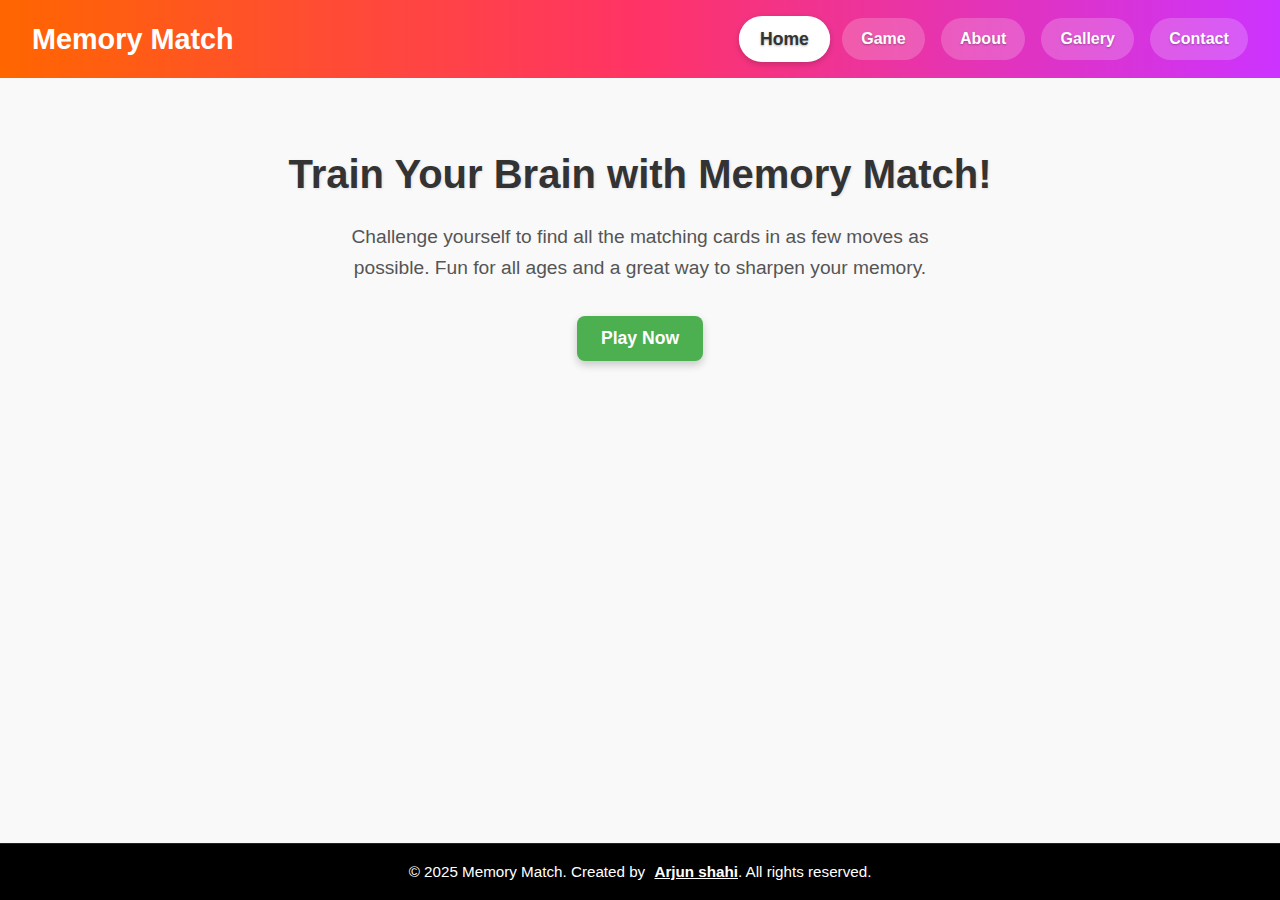
<file: index.html>
<!DOCTYPE html>
<html lang="en">
<head>
  <meta charset="UTF-8" />
  <meta name="viewport" content="width=device-width, initial-scale=1.0"/>
  <title>Memory Match - Home</title>
  <link rel="stylesheet" href="style.css" />
  <style>
    body {
      margin: 0;
      font-family: 'Segoe UI', Tahoma, Geneva, Verdana, sans-serif;
      background-color: #f9f9f9;
      display: flex;
      flex-direction: column;
      min-height: 100vh;
    }

    header {
      background: linear-gradient(to right, #ff6600, #ff3366, #cc33ff); /* Based on your image */
      padding: 1rem 0;
    }

    nav {
      display: flex;
      justify-content: space-between;
      align-items: center;
      padding: 0 2rem;
    }

    h1 {
      color: white;
      font-size: 2rem;
      font-weight: bold;
    }

    .nav-links {
      display: flex;
      gap: 1rem;
    }

    .nav-link {
      background-color: rgba(255, 255, 255, 0.2);
      padding: 0.5rem 1.2rem;
      color: white;
      border-radius: 25px;
      text-decoration: none;
      font-weight: bold;
      transition: background-color 0.3s ease, color 0.3s ease;
    }

    .nav-link:hover {
      background-color: rgba(255, 255, 255, 0.4);
    }

    .nav-link.active {
      background-color: white;
      color: #333;
      box-shadow: 0 2px 6px rgba(0,0,0,0.2);
    }

    .main-content {
      text-align: center;
      padding: 4rem 2rem;
      flex-grow: 1;
    }

    .main-content h2 {
      font-size: 2.5rem;
      margin-bottom: 1rem;
      color: #333;
      text-shadow: 1px 1px 3px rgba(0, 0, 0, 0.1);
    }

    .main-content p {
      font-size: 1.2rem;
      color: #555;
      max-width: 600px;
      margin: 0 auto 2rem auto;
    }

    .play-btn {
      background-color: #4CAF50;
      color: white;
      padding: 0.75rem 1.5rem;
      font-size: 1.1rem;
      border: none;
      border-radius: 8px;
      cursor: pointer;
      transition: background-color 0.3s ease;
      box-shadow: 0 4px 8px rgba(0,0,0,0.2);
    }

    .play-btn:hover {
      background-color: #45a049;
    }

    footer {
      background-color: #000;
      color: white;
      text-align: center;
      padding: 1rem;
      font-size: 0.95rem;
      border-top: 1px solid #222;
    }

    footer a {
      color: #fff;
      font-weight: bold;
      text-decoration: underline;
      margin-left: 5px;
    }

    footer a:hover {
      color: #ff4081;
    }
  </style>
</head>
<body>

  <!-- Header -->
  <header>
    <nav>
      <h1>Memory Match</h1>
      <div class="nav-links">
        <a href="index.html" class="nav-link active">Home</a>
        <a href="game.html" class="nav-link">Game</a>
        <a href="about.html" class="nav-link">About</a>
        <a href="gallery.html" class="nav-link">Gallery</a>
        <a href="contact.html" class="nav-link">Contact</a>
      </div>
    </nav>
  </header>

  <!-- Main Content -->
  <div class="main-content">
    <h2>Train Your Brain with Memory Match!</h2>
    <p>Challenge yourself to find all the matching cards in as few moves as possible. Fun for all ages and a great way to sharpen your memory.</p>
    <a href="game.html">
      <button class="play-btn">Play Now</button>
    </a>
  </div>

  <footer>
    &copy; 2025 Memory Match. Created by <a href="#">Arjun shahi</a>. All rights reserved.
  </footer>

</body>
</html>
</file>
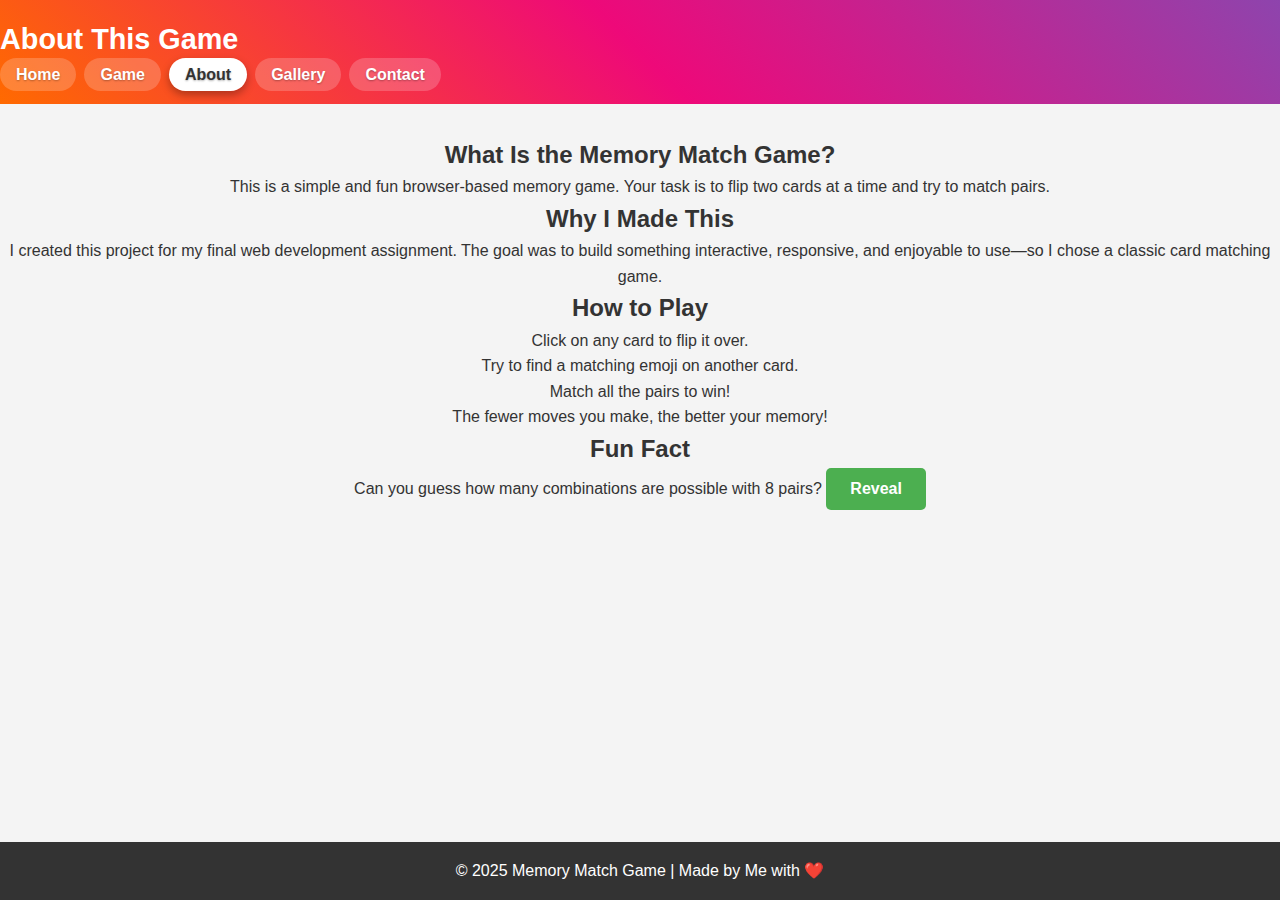
<file: about.html>
<!DOCTYPE html>
<html lang="en">
<head>
  <meta charset="UTF-8" />
  <meta name="viewport" content="width=device-width, initial-scale=1.0"/>
  <title>About - Memory Match Game</title>
  <link rel="stylesheet" href="style.css" />
</head>
<body>
  <header>
    <h1>About This Game</h1>
    <nav>
      <ul>
        <li><a href="index.html">Home</a></li>
        <li><a href="game.html">Game</a></li>
        <li><a href="about.html" class="active">About</a></li>
        <li><a href="gallery.html">Gallery</a></li>
        <li><a href="contact.html">Contact</a></li>
      </ul>
    </nav>
  </header>

  <main>
    <section>
      <h2>What Is the Memory Match Game?</h2>
      <p>
        This is a simple and fun browser-based memory game. Your task is to flip two cards at a time and try to match pairs.
      </p>
    </section>

    <section>
      <h2>Why I Made This</h2>
      <p>
        I created this project for my final web development assignment. The goal was to build something interactive, responsive, and enjoyable to use—so I chose a classic card matching game.
      </p>
    </section>

    <section>
      <h2>How to Play</h2>
      <ul>
        <li>Click on any card to flip it over.</li>
        <li>Try to find a matching emoji on another card.</li>
        <li>Match all the pairs to win!</li>
        <li>The fewer moves you make, the better your memory!</li>
      </ul>
    </section>

    <section>
      <h2>Fun Fact</h2>
      <p id="fun-fact">Can you guess how many combinations are possible with 8 pairs? <button id="reveal-btn">Reveal</button></p>
      <p id="fact-answer" style="display:none;">There are <strong>16! / (2!^8)</strong> = 10,395,360 combinations!</p>
    </section>
  </main>

  <footer>
    <p>&copy; 2025 Memory Match Game | Made by Me with ❤️</p>
  </footer>

  <script>
    document.getElementById("reveal-btn").addEventListener("click", () => {
      const answer = document.getElementById("fact-answer");
      answer.style.display = "block";
    });
  </script>
</body>
</html>
</file>
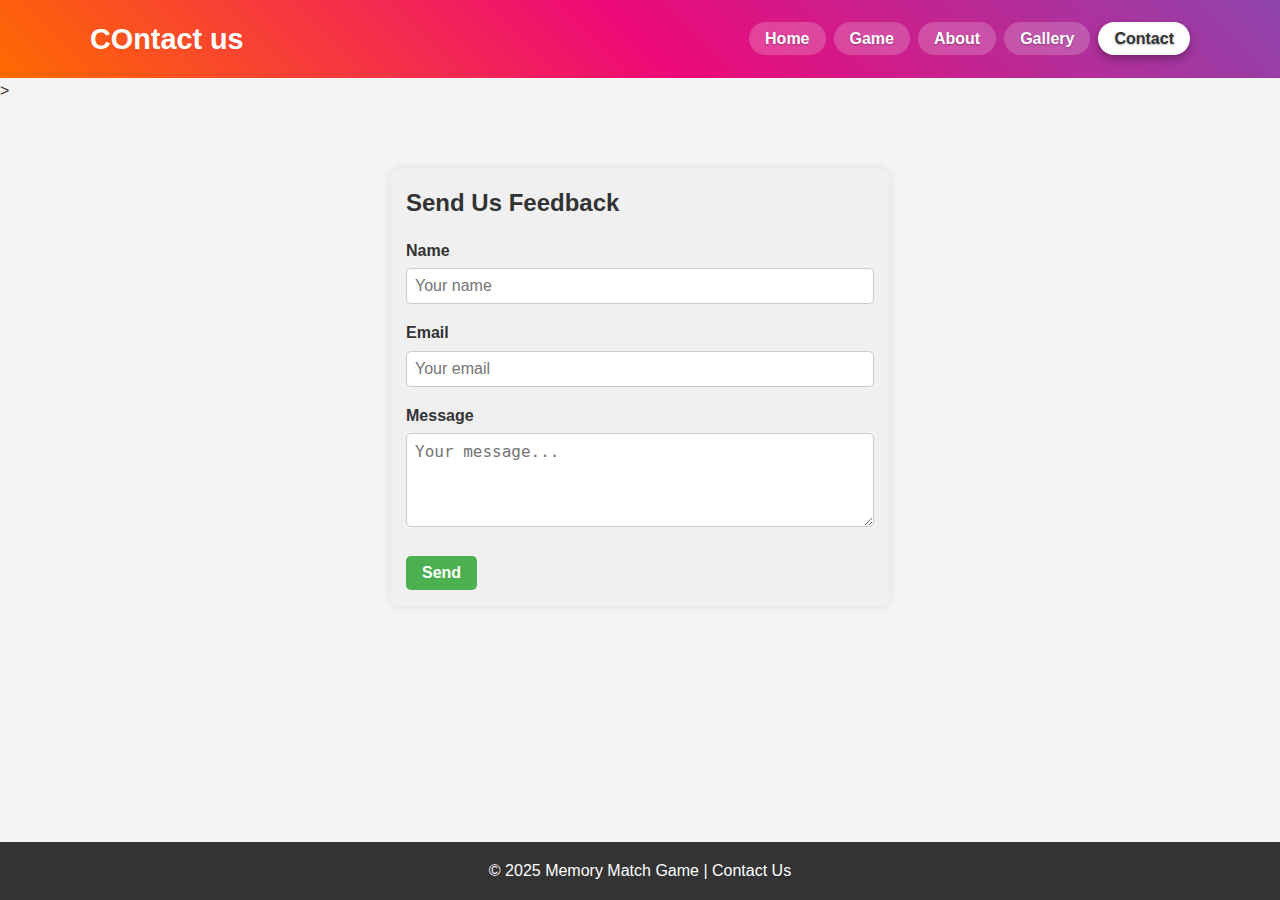
<file: contact.html>
<!DOCTYPE html>
<html lang="en">
<head>
  <meta charset="UTF-8" />
  <meta name="viewport" content="width=device-width, initial-scale=1.0"/>
  <title>Contact - Memory Match Game</title>
  <link rel="stylesheet" href="style.css" />
  <style>
    .form-container {
      max-width: 500px;
      margin: 2rem auto;
      padding: 1rem;
      background-color: #f0f0f0;
      border-radius: 10px;
    }

    label {
      display: block;
      margin-top: 1rem;
    }

    input, textarea {
      width: 100%;
      padding: 0.5rem;
      margin-top: 0.3rem;
      border: 1px solid #ccc;
      border-radius: 5px;
    }

    button {
      margin-top: 1rem;
      padding: 0.5rem 1rem;
      background-color: #4CAF50;
      color: white;
      border: none;
      border-radius: 5px;
      cursor: pointer;
    }

    button:hover {
      background-color: #45a049;
    }

    .error {
      color: red;
      font-size: 0.9rem;
    }

    .success {
      color: green;
      margin-top: 1rem;
    }
  </style>
</head>
<body>
  <header>
  <div class="container">
    <h1>COntact us</h1>
    <button class="nav-toggle" aria-label="Toggle menu">☰</button>
    <nav>
      <ul>
        <li><a href="index.html" >Home</a></li>
        <li><a href="game.html">Game</a></li>
        <li><a href="about.html">About</a></li>
        <li><a href="gallery.html">Gallery</a></li>
        <li><a href="contact.html" class="active">Contact</a></li>
      </ul>
    </nav>
  </div>
</header>
<script>
  // menu toggle
  document.querySelector('.nav-toggle').addEventListener('click', () => {
    document.querySelector('nav').classList.toggle('open');
  });
</script>
>

  <main>
    <div class="form-container">
      <h2>Send Us Feedback</h2>
      <form id="contactForm">
        <label for="name">Name</label>
        <input type="text" id="name" placeholder="Your name" required />

        <label for="email">Email</label>
        <input type="email" id="email" placeholder="Your email" required />

        <label for="message">Message</label>
        <textarea id="message" rows="4" placeholder="Your message..." required></textarea>

        <p class="error" id="errorMsg"></p>
        <p class="success" id="successMsg" style="display:none;">Thanks! Your message was sent. ✅</p>

        <button type="submit">Send</button>
      </form>
    </div>
  </main>

  <footer>
    <p>&copy; 2025 Memory Match Game | Contact Us</p>
  </footer>

  <script>
    const form = document.getElementById('contactForm');
    const errorMsg = document.getElementById('errorMsg');
    const successMsg = document.getElementById('successMsg');

    form.addEventListener('submit', function(e) {
      e.preventDefault();

      const name = document.getElementById('name').value.trim();
      const email = document.getElementById('email').value.trim();
      const message = document.getElementById('message').value.trim();

      errorMsg.textContent = '';
      successMsg.style.display = 'none';

      if (!name || !email || !message) {
        errorMsg.textContent = 'Please fill out all fields.';
        return;
      }

      if (!email.includes('@')) {
        errorMsg.textContent = 'Please enter a valid email.';
        return;
      }

      successMsg.style.display = 'block';
      form.reset();
    });
  </script>
</body>
</html>
</file>
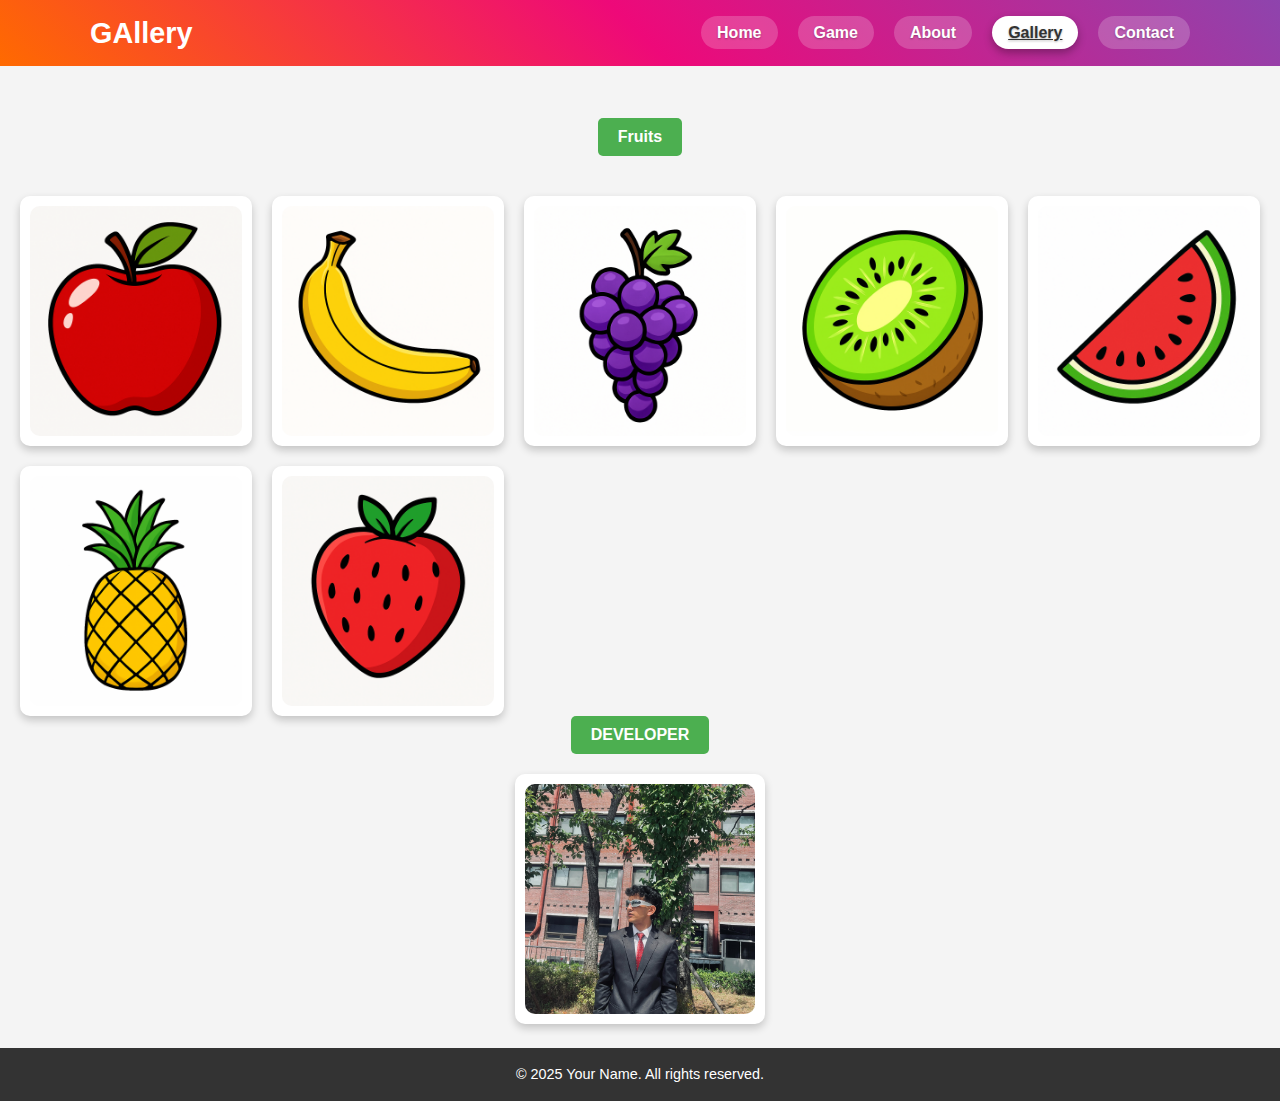
<file: gallery.html>
<!DOCTYPE html>
<html lang="en">
<head>
  <meta charset="UTF-8" />
  <meta name="viewport" content="width=device-width, initial-scale=1" />
  <title>Gallery - Fruits</title>
  <link rel="stylesheet" href="style.css" />
  <style>
    body {
      font-family: Arial, sans-serif;
      background-color: #f4f4f4;
      margin: 0;
    }

    header, footer {
      background-color: #333;
      color: white;
      text-align: center;
      padding: 10px 0;
    }

    nav ul {
      list-style: none;
      padding: 0;
      display: flex;
      justify-content: center;
      gap: 20px;
    }

    nav a {
      color: white;
      text-decoration: none;
    }

    nav a.active {
      font-weight: bold;
      text-decoration: underline;
    }

    .filter-buttons {
      text-align: center;
      margin: 20px 0;
    }

    .filter-buttons button {
      padding: 10px 20px;
      background-color: #4CAF50;
      color: white;
      border: none;
      border-radius: 5px;
      cursor: pointer;
    }

    .gallery {
      display: grid;
      grid-template-columns: repeat(auto-fit, minmax(200px, 1fr));
      gap: 20px;
      padding: 20px;
    }

    .flip-card {
      background-color: transparent;
      width: 100%;
      height: 250px;
      perspective: 1000px;
    }

    .flip-card-inner {
      position: relative;
      width: 100%;
      height: 100%;
      text-align: center;
      transition: transform 0.6s;
      transform-style: preserve-3d;
    }

    .flip-card:hover .flip-card-inner,
    .flip-card:active .flip-card-inner,
    .flip-card.flipped .flip-card-inner {
      transform: rotateY(180deg);
    }

    .flip-card-front, .flip-card-back {
      position: absolute;
      width: 100%;
      height: 100%;
      backface-visibility: hidden;
      border-radius: 10px;
      box-shadow: 0 4px 8px rgba(0,0,0,0.2);
      display: flex;
      justify-content: center;
      align-items: center;
      flex-direction: column;
      padding: 10px;
      background: white;
    }

    .flip-card-front img {
      width: 100%;
      height: 100%;
      object-fit: cover;
      border-radius: 10px;
    }

    .flip-card-back {
      transform: rotateY(180deg);
      background-color: #fff;
    }

    .card-title {
      font-weight: bold;
      font-size: 1.2rem;
      margin-top: 10px;
    }

    .card-text {
      font-size: 0.95rem;
      color: #333;
      margin-top: 5px;
      padding: 0 10px;
    }

    .centered {
      grid-column: 1 / -1;
      max-width: 250px;
      margin: -40px auto 20px auto;
      z-index: 1;
    }

    footer {
      background-color: #333;
      color: white;
      text-align: center;
      padding: 15px 0;
      font-size: 0.9rem;
      margin-top: 30px;
    }
  </style>
</head>
<body>

<header>
  <div class="container">
    <h1>GAllery</h1>
    <button class="nav-toggle" aria-label="Toggle menu">☰</button>
    <nav>
      <ul>
        <li><a href="index.html">Home</a></li>
        <li><a href="game.html">Game</a></li>
        <li><a href="about.html">About</a></li>
        <li><a href="gallery.html" class="active">Gallery</a></li>
        <li><a href="contact.html">Contact</a></li>
      </ul>
    </nav>
  </div>
</header>

<script>
  // menu toggle
  document.querySelector('.nav-toggle').addEventListener('click', () => {
    document.querySelector('nav').classList.toggle('open');
  });
</script>

<main>
  <div class="filter-buttons">
    <button>Fruits</button>
  </div>

  <section class="gallery">

    <!-- Fruit Cards -->
    <div class="flip-card">
      <div class="flip-card-inner">
        <div class="flip-card-front">
          <img src="image/apple.png" alt="Apple">
        </div>
        <div class="flip-card-back">
          <div class="card-title">Apple</div>
          <div class="card-text">Apples are rich in fiber and antioxidants.</div>
        </div>
      </div>
    </div>

    <div class="flip-card">
      <div class="flip-card-inner">
        <div class="flip-card-front">
          <img src="image/banana.png" alt="Banana">
        </div>
        <div class="flip-card-back">
          <div class="card-title">Banana</div>
          <div class="card-text">Bananas are a great source of potassium.</div>
        </div>
      </div>
    </div>

    <div class="flip-card">
      <div class="flip-card-inner">
        <div class="flip-card-front">
          <img src="image/grape.png" alt="Grape">
        </div>
        <div class="flip-card-back">
          <div class="card-title">Grape</div>
          <div class="card-text">Grapes contain antioxidants called polyphenols.</div>
        </div>
      </div>
    </div>

    <div class="flip-card">
      <div class="flip-card-inner">
        <div class="flip-card-front">
          <img src="image/kiwi.png" alt="KIWI">
        </div>
        <div class="flip-card-back">
          <div class="card-title">Orange</div>
          <div class="card-text">Oranges are famous for their vitamin C content.</div>
        </div>
      </div>
    </div>

    <div class="flip-card">
      <div class="flip-card-inner">
        <div class="flip-card-front">
          <img src="image/watermelon.png" alt="Watermelon">
        </div>
        <div class="flip-card-back">
          <div class="card-title">Watermelon</div>
          <div class="card-text">Watermelons are 92% water — super refreshing!</div>
        </div>
      </div>
    </div>

    <div class="flip-card">
      <div class="flip-card-inner">
        <div class="flip-card-front">
          <img src="image/ChatGPT Image Jun 15, 2025, 03_59_49 PM.png" alt="Pineapple">
        </div>
        <div class="flip-card-back">
          <div class="card-title">Pineapple</div>
          <div class="card-text">Pineapples have an enzyme that helps digestion.</div>
        </div>
      </div>
    </div>

    <div class="flip-card">
      <div class="flip-card-inner">
        <div class="flip-card-front">
          <img src="image/strawberry.png" alt="Strawberry">
        </div>
        <div class="flip-card-back">
          <div class="card-title">Strawberry</div>
          <div class="card-text">Strawberries are rich in vitamin C.</div>
        </div>
      </div>
    </div>

    <!-- Developer Card -->
    <div class="flip-card centered">
      <div class="filter-buttons">
        <button>DEVELOPER</button>
      </div>
      <div class="flip-card-inner">
        <div class="flip-card-front">
          <img src="image/me.jpg" alt="Me">
        </div>
        <div class="flip-card-back">
          <div class="card-title">Me</div>
          <div class="card-text">DEVELOPER OF THIS WEBSITE</div>
        </div>
      </div>
    </div>

  </section>
</main>

<footer>
  <p>&copy; 2025 Your Name. All rights reserved.</p>
</footer>

</body>
</html>
</file>
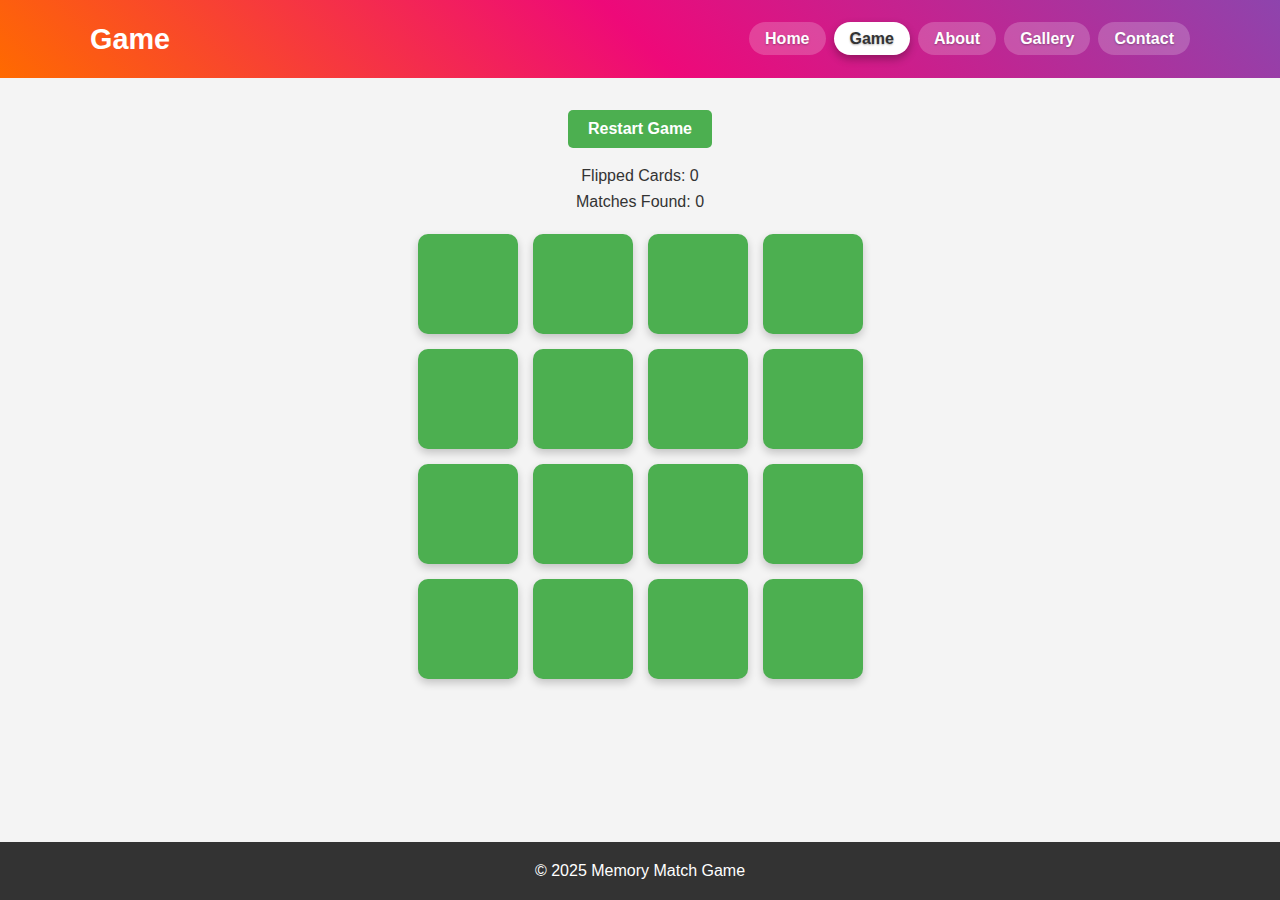
<file: game.html>
<!DOCTYPE html>
<html lang="en">
<head>
  <meta charset="UTF-8" />
  <meta name="viewport" content="width=device-width, initial-scale=1" />
  <title>Memory Match Game - Main Feature</title>

  <!-- KEEP your external stylesheet if you want -->
  <link rel="stylesheet" href="style.css" />

  <!-- Extra in‑page rules just for the game / canvas -->
  <style>
    /* === GAME GRID & CARDS === */
    .game-container{
      display:grid;
      grid-template-columns:repeat(4,100px);
      gap:15px;
      justify-content:center;
      margin-top:20px;
    }
    .card{
      width:100px;height:100px;background:#4caf50;border-radius:10px;
      font-size:3rem;color:#fff;display:flex;align-items:center;justify-content:center;
      cursor:pointer;user-select:none;transition:transform .3s ease;
      box-shadow:0 4px 8px rgba(0,0,0,.2);
    }
    .card.flipped{
      background:#fff;color:#333;cursor:default;
      transform:rotateY(180deg);
      box-shadow:0 6px 12px rgba(0,0,0,.3);
    }
    button.button{margin-bottom:15px;padding:10px 20px;font-size:1rem}
    @media(max-width:500px){.game-container{grid-template-columns:repeat(2,100px)}}

    /* === PARTICLE CANVAS === */
    #fireworks-canvas{
      position:fixed;top:0;left:0;width:100vw;height:100vh;
      pointer-events:none;z-index:999;
    }
  </style>
</head>

<body>
  <header>
  <div class="container">
    <h1>Game</h1>
    <button class="nav-toggle" aria-label="Toggle menu">☰</button>
    <nav>
      <ul>
        <li><a href="index.html" >Home</a></li>
        <li><a href="game.html"class="active">Game</a></li>
        <li><a href="about.html">About</a></li>
        <li><a href="gallery.html">Gallery</a></li>
        <li><a href="contact.html">Contact</a></li>
      </ul>
    </nav>
  </div>
</header>
<script>
  // menu toggle
  document.querySelector('.nav-toggle').addEventListener('click', () => {
    document.querySelector('nav').classList.toggle('open');
  });
</script>


  <main>
    <section>
      <button id="resetBtn" class="button">Restart Game</button>
      <p>Flipped Cards: <span id="flippedCount">0</span></p>
      <p>Matches Found: <span id="matchesCount">0</span></p>
    </section>

    <section id="gameContainer" class="game-container"></section>
    <!-- Global particle canvas -->
    <canvas id="fireworks-canvas"></canvas>
  </main>

  <footer>&copy; 2025 Memory Match Game</footer>

<!-- =========================================================
     MEMORY MATCH  +  FIRE  +  FIREWORKS
========================================================= -->
<script>
/* ---------- 1. DOM refs & basic state ---------- */
const gameContainer    = document.getElementById('gameContainer');
const flippedCountElem = document.getElementById('flippedCount');
const matchesCountElem = document.getElementById('matchesCount');
const resetBtn         = document.getElementById('resetBtn');

const EMOJIS = ['🍎','🍌','🍇','🍓','🥝','🍍','🍉','🍒'];  // 8 pairs
let deck=[], flippedCards=[], matchesFound=0, flippedCount=0, canClick=true;

/* ---------- 2. Particle engine (sparks + fireworks) ---------- */
const cvs = document.getElementById('fireworks-canvas');
const ctx = cvs.getContext('2d');
function resize(){cvs.width=innerWidth; cvs.height=innerHeight;}
resize(); addEventListener('resize',resize);

let particles=[]; // {x,y,dx,dy,life,fade,color}
function emit(x,y,opt){
  const {count,speed,colorFn,fade,grav}=opt;
  for(let i=0;i<count;i++){
    const a=Math.random()*Math.PI*2;
    const v=(Math.random()*0.5+0.5)*speed;
    particles.push({x,y,dx:Math.cos(a)*v,dy:Math.sin(a)*v,life:1,fade,grav,color:colorFn()});
  }
}
function loop(){
  ctx.clearRect(0,0,cvs.width,cvs.height);
  particles=particles.filter(p=>p.life>0);
  particles.forEach(p=>{
    p.x+=p.dx; p.y+=p.dy; p.dy+=p.grav;
    p.life-=p.fade; ctx.globalAlpha=p.life<0?0:p.life;
    ctx.fillStyle=p.color; ctx.beginPath(); ctx.arc(p.x,p.y,3,0,Math.PI*2); ctx.fill();
  });
  ctx.globalAlpha=1; requestAnimationFrame(loop);
}
loop();

/* helpers */
const fireColor      =()=>`hsl(${Math.random()*20+20},100%,55%)`;   // orange‑red
const fireworksColor =()=>`hsl(${Math.random()*360},100%,60%)`;

/* ---------- 3. Game helpers ---------- */
function shuffle(arr){
  for(let i=arr.length-1;i>0;i--){const j=Math.floor(Math.random()*(i+1));[arr[i],arr[j]]=[arr[j],arr[i]];}
  return arr;
}
function createDeck(){deck=shuffle([...EMOJIS,...EMOJIS]);}

function createCard(emoji,idx){
  const card=document.createElement('div');
  card.className='card';
  card.dataset.emoji=emoji;
  card.addEventListener('click',()=>handleFlip(card));
  return card;
}

function handleFlip(card){
  if(!canClick || card.classList.contains('flipped') || flippedCards.includes(card)) return;

  /* ---- show fire sparks on flip ---- */
  const r=card.getBoundingClientRect();
  emit(r.left+r.width/2, r.top+r.height/2,{
    count:14, speed:4, colorFn:fireColor, fade:.03, grav:.15
  });

  card.classList.add('flipped');
  card.textContent=card.dataset.emoji;
  flippedCards.push(card);
  flippedCountElem.textContent=++flippedCount;
  if(flippedCards.length===2) checkMatch();
}

function checkMatch(){
  canClick=false;
  const [a,b]=flippedCards;
  if(a.dataset.emoji===b.dataset.emoji){
    matchesCountElem.textContent=++matchesFound;
    celebrateMatch(a,b);
    flippedCards=[]; canClick=true;

    if(matchesFound===EMOJIS.length){
      setTimeout(()=>{celebrateWin(); alert('🎉 You matched everything!');},400);
    }
  }else{
    setTimeout(()=>{
      [a,b].forEach(c=>{c.classList.remove('flipped'); c.textContent='';});
      flippedCards=[]; canClick=true;
    },900);
  }
}

function celebrateMatch(c1,c2){
  [c1,c2].forEach(card=>{
    const r=card.getBoundingClientRect();
    emit(r.left+r.width/2,r.top+r.height/2,{
      count:26,speed:6,colorFn:fireworksColor,fade:.02,grav:.05
    });
  });
}

function celebrateWin(){
  emit(innerWidth/2,innerHeight/2,{
    count:60,speed:7,colorFn:fireworksColor,fade:.015,grav:.05
  });
}

/* ---------- 4. Initialise ---------- */
function init(){
  createDeck();
  gameContainer.innerHTML='';
  flippedCards=[];matchesFound=0;flippedCount=0;canClick=true;
  matchesCountElem.textContent='0';flippedCountElem.textContent='0';
  deck.forEach((emoji,idx)=>gameContainer.appendChild(createCard(emoji,idx)));
}
resetBtn.addEventListener('click',init);
addEventListener('load',init);
</script>
</body>
</html>
</file>
<file: style.css>
/* ==========================================================================
   Reset & Base
   ========================================================================== */
*,
*::before,
*::after {
  margin: 0;
  padding: 0;
  box-sizing: border-box;
}

html, body {
  height: 100%;
}

body {
  font-family: 'Segoe UI', Tahoma, Geneva, Verdana, sans-serif;
  background-color: #f4f4f4;
  color: #333;
  line-height: 1.6;
  display: flex;
  flex-direction: column;
  min-height: 100vh;
}

.page-wrapper {
  flex: 1;
  display: flex;
  flex-direction: column;
}

/* ==========================================================================
   Layout
   ========================================================================== */
.container {
  width: 90%;
  max-width: 1100px;
  margin: 0 auto;
}

/* ==========================================================================
   Header & Navigation (Colorful)
   ========================================================================== */
header {
  background: linear-gradient(45deg, #ff6a00, #ee0979, #8e44ad);
  color: #fff;
  padding: 1rem 0;
  position: sticky;
  top: 0;
  z-index: 100;
}

header .container {
  display: flex;
  align-items: center;
  justify-content: space-between;
}

header h1 {
  font-size: 1.8rem;
}

nav {
  position: relative;
}

nav ul {
  list-style: none;
  display: flex;
  gap: 0.5rem;
  align-items: center;
}

nav a {
  color: #fff;
  text-decoration: none;
  font-weight: 600;
  padding: 0.5rem 1rem;
  border-radius: 50px;
  background: rgba(255,255,255,0.2);
  transition: background 0.3s ease, transform 0.2s ease;
  text-shadow: 0 1px 2px rgba(0,0,0,0.3);
}

nav a:hover,
nav a.active {
  background: #fff;
  color: #333;
  transform: scale(1.1);
  box-shadow: 0 4px 8px rgba(0,0,0,0.3);
}

/* Mobile menu toggle */
.nav-toggle {
  display: none;
  background: none;
  border: none;
  font-size: 1.5rem;
  color: #fff;
  cursor: pointer;
}

@media (max-width: 768px) {
  .nav-toggle {
    display: block;
  }
  nav ul {
    display: none;
    flex-direction: column;
    background: linear-gradient(45deg, #ff6a00, #ee0979, #8e44ad);
    position: absolute;
    right: 0;
    top: 100%;
    width: 200px;
    box-shadow: 0 4px 10px rgba(0,0,0,0.3);
    border-radius: 0 0 8px 8px;
  }
  nav.open ul {
    display: flex;
  }
  nav ul li {
    text-align: right;
    margin: 0.5rem 1rem;
  }
}

/* ==========================================================================
   Hero (on index.html)
   ========================================================================== */
.hero {
  background: url('image/hero-bg.jpg') center/cover no-repeat;
  position: relative;
  color: #fff;
  text-align: center;
  padding: 100px 20px;
}

.hero::after {
  content: '';
  position: absolute;
  inset: 0;
  background: rgba(0,0,0,0.4);
}

.hero-content {
  position: relative;
  max-width: 800px;
  margin: 0 auto;
}

.hero h2 {
  font-size: 3rem;
  margin-bottom: 1rem;
}

.hero p {
  font-size: 1.2rem;
  margin-bottom: 2rem;
}

/* ==========================================================================
   Buttons
   ========================================================================== */
.button,
button {
  display: inline-block;
  background-color: #4caf50;
  color: #fff;
  padding: 0.75rem 1.5rem;
  border: none;
  border-radius: 5px;
  font-size: 1rem;
  font-weight: 600;
  text-decoration: none;
  cursor: pointer;
  transition: background-color 0.3s, transform 0.2s;
}

.button:hover,
button:hover {
  background-color: #43a047;
  transform: scale(1.05);
}

/* ==========================================================================
   Main Content
   ========================================================================== */
main {
  flex: 1;
  padding: 2rem 0;
  text-align: center;
}

/* ==========================================================================
   Gallery Section (gallery.html)
   ========================================================================== */
.filter-buttons {
  display: flex;
  justify-content: center;
  gap: 1rem;
  flex-wrap: wrap;
  margin-bottom: 2rem;
}

.filter-buttons button {
  background: #4caf50;
  color: #fff;
  border: none;
  padding: 0.7rem 1.2rem;
  border-radius: 5px;
  cursor: pointer;
  font-weight: 600;
}

.gallery-container {
  display: grid;
  gap: 1.5rem;
  grid-template-columns: repeat(auto-fit, minmax(200px, 1fr));
  padding: 0 1rem;
}

.gallery-item {
  background: #fff;
  border-radius: 12px;
  overflow: hidden;
  box-shadow: 0 4px 10px rgba(0,0,0,0.1);
  transition: transform 0.3s, box-shadow 0.3s;
  cursor: pointer;
}

.gallery-item:hover {
  transform: translateY(-5px);
  box-shadow: 0 6px 20px rgba(0,0,0,0.2);
}

.gallery-item img {
  width: 100%;
  height: 140px;
  object-fit: cover;
}

.gallery-item h3 {
  padding: 0.5rem;
  font-size: 1.1rem;
}

/* ==========================================================================
   Game Section (game.html)
   ========================================================================== */
.game-container {
  display: grid;
  gap: 1rem;
  grid-template-columns: repeat(auto-fit, minmax(80px, 1fr));
  max-width: 600px;
  margin: 2rem auto;
}

.game-card {
  background: #fff;
  border-radius: 10px;
  box-shadow: 0 4px 8px rgba(0,0,0,0.2);
  position: relative;
  overflow: hidden;
  padding: 1rem;
  text-align: center;
  cursor: pointer;
  transition: background-color 0.3s;
}

.game-card:hover {
  background-color: #e0f7fa;
}

.game-card::after {
  content: attr(data-fact);
  position: absolute;
  bottom: 0;
  width: 100%;
  background: rgba(255,255,255,0.95);
  padding: 0.5rem;
  font-style: italic;
  font-size: 0.9rem;
  color: #2e7d32;
  transform: translateY(100%);
  transition: transform 0.3s;
}

.game-card:hover::after {
  transform: translateY(0);
}

/* Flip cards within gallery */
.flip-card {
  perspective: 1000px;
}

.flip-card-inner {
  position: relative;
  width: 100%;
  height: 100%;
  transition: transform 0.6s;
  transform-style: preserve-3d;
}

.flip-card:hover .flip-card-inner {
  transform: rotateY(180deg);
}

.flip-card-front,
.flip-card-back {
  position: absolute;
  inset: 0;
  backface-visibility: hidden;
  border-radius: 10px;
  box-shadow: 0 4px 8px rgba(0,0,0,0.2);
  background: #fff;
  display: flex;
  align-items: center;
  justify-content: center;
  flex-direction: column;
}

.flip-card-back {
  transform: rotateY(180deg);
  padding: 1rem;
}

/* ==========================================================================
   Forms (contact.html)
   ========================================================================== */
.form-container {
  background: #fafafa;
  padding: 1.5rem;
  margin: 2rem auto;
  max-width: 500px;
  border-radius: 10px;
  box-shadow: 0 0 10px rgba(0,0,0,0.1);
  text-align: left;
}

.form-container label {
  display: block;
  margin-top: 1rem;
  font-weight: 600;
}

.form-container input,
.form-container textarea {
  width: 100%;
  padding: 0.5rem;
  margin-top: 0.3rem;
  border: 1px solid #ccc;
  border-radius: 5px;
  font-size: 1rem;
  transition: border-color 0.3s;
}

.form-container input:focus,
.form-container textarea:focus {
  border-color: #4caf50;
  outline: none;
}

.error {
  color: red;
  font-size: 0.9rem;
  margin-top: 0.3rem;
}

.success {
  color: green;
  font-weight: 600;
  margin-top: 1rem;
  text-align: center;
}

/* ==========================================================================
   Footer
   ========================================================================== */
footer {
  background-color: #333;
  color: #fff;
  text-align: center;
  padding: 1rem 0;
}

/* ==========================================================================
   Responsive Tweaks
   ========================================================================== */
@media (max-width: 600px) {
  .gallery-item img {
    height: 100px;
  }

  .game-container {
    grid-template-columns: repeat(auto-fit, minmax(60px, 1fr));
  }
}
</file>
